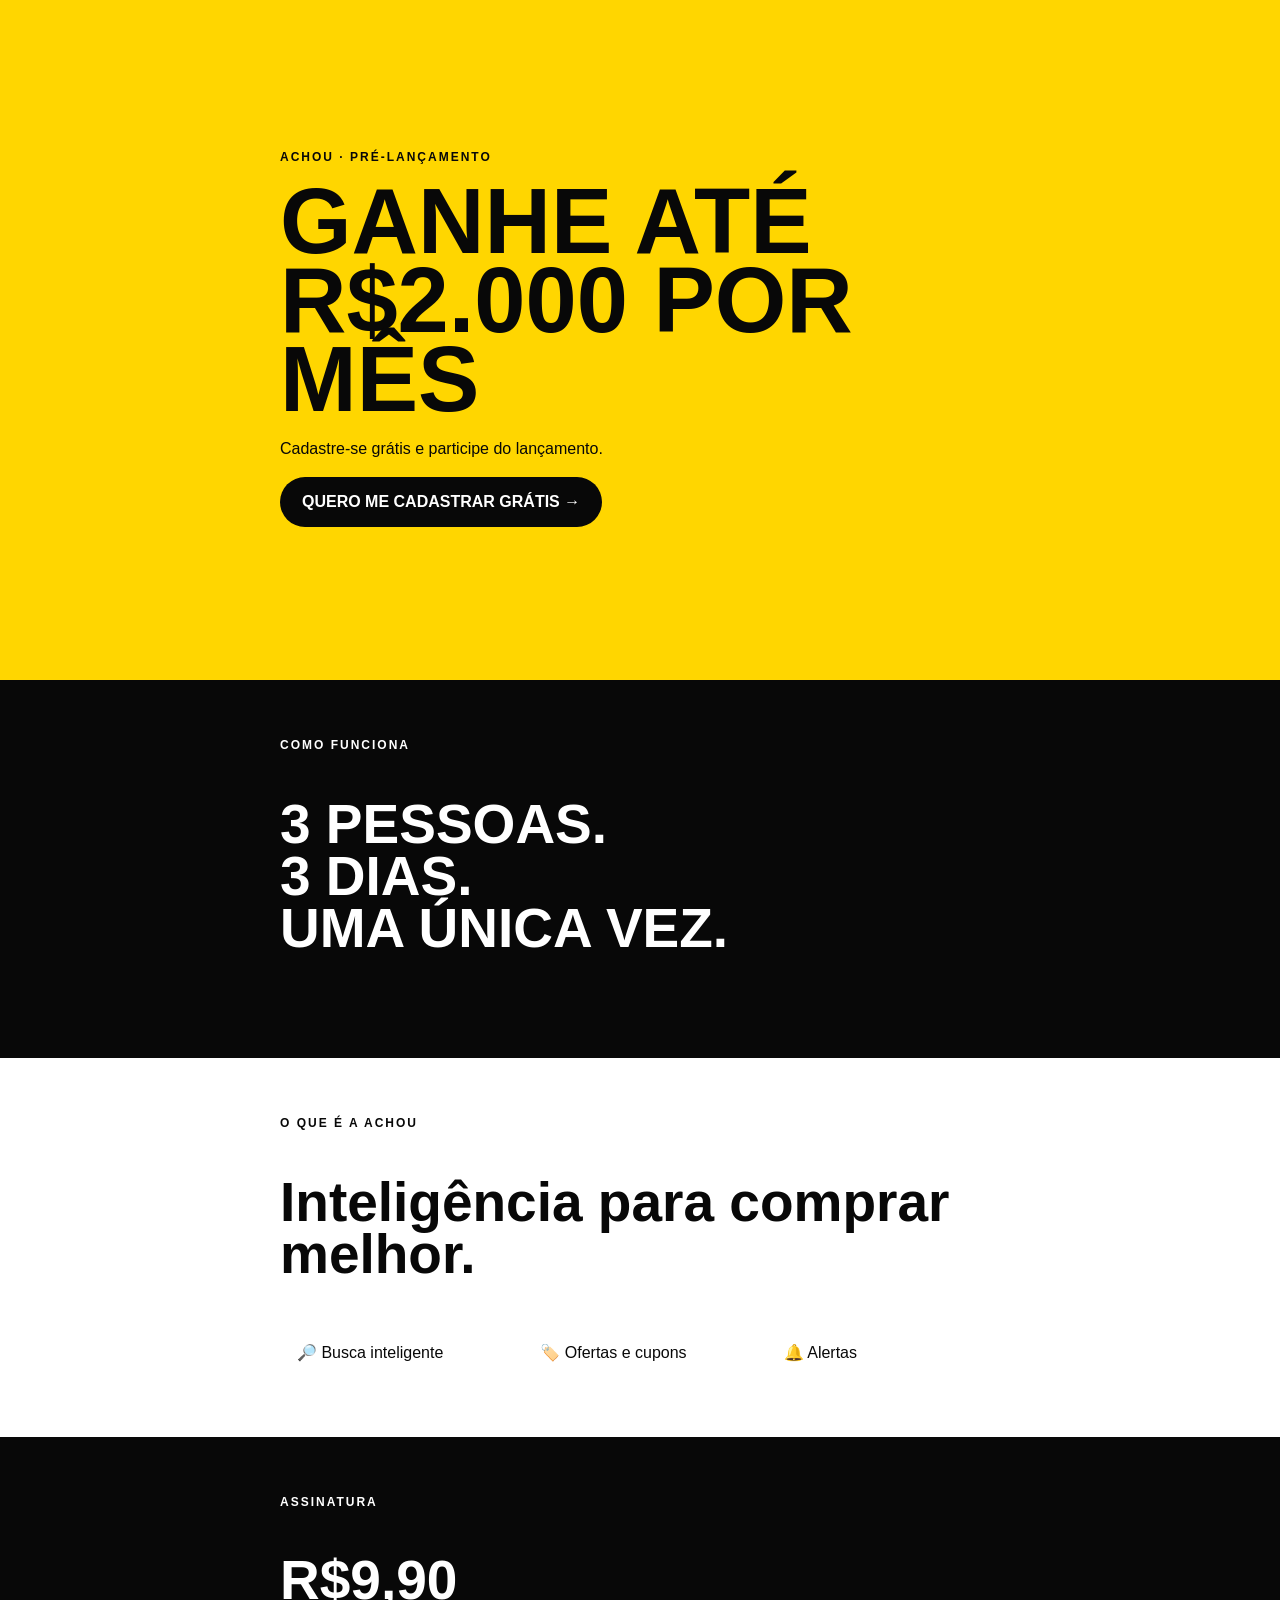
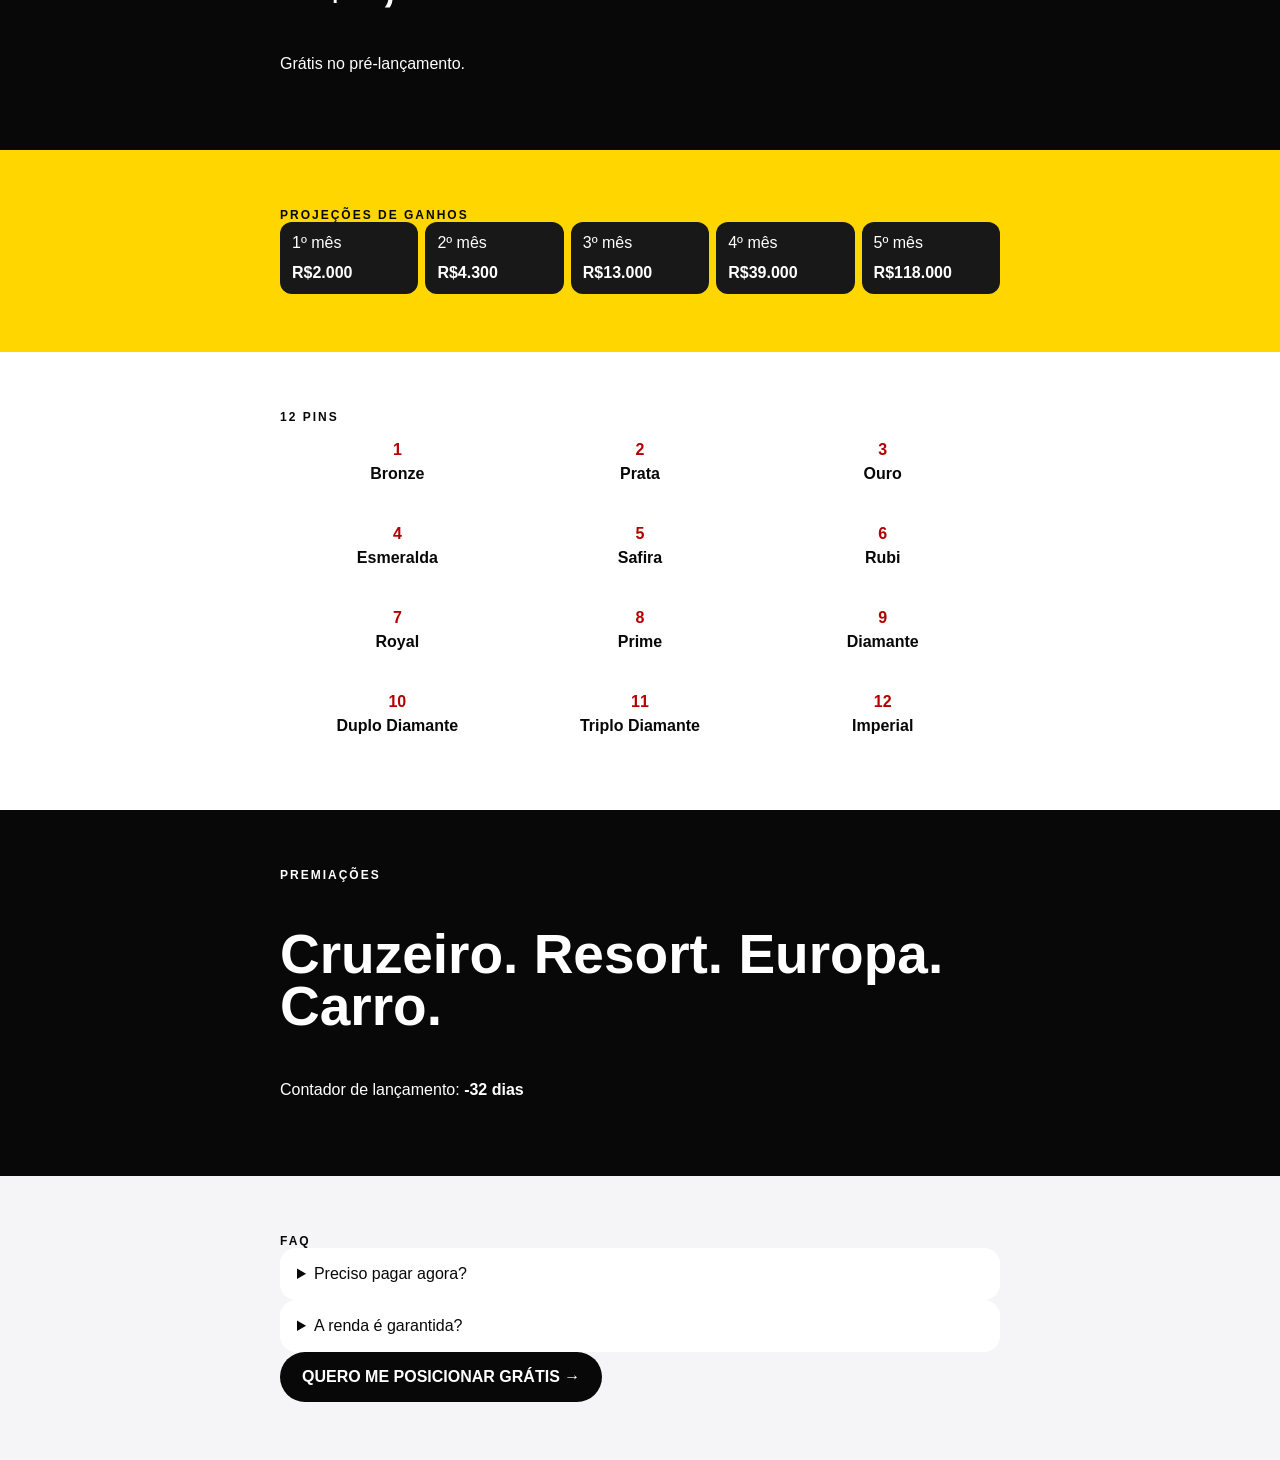
<file: index.html>
<!doctype html><meta name="viewport" content="width=device-width,initial-scale=1"><title>ACHOU — Pré-lançamento</title><style>*{box-sizing:border-box}body{margin:0;font:16px Arial;color:#080808}section{padding:58px 16px}.x{max-width:720px;margin:auto}h1{font-size:clamp(48px,12vw,92px);line-height:.86;margin:18px 0}h2{font-size:clamp(32px,8vw,55px);line-height:.95}.y{background:#ffd600}.b{background:#080808;color:white}.g{background:#f5f5f7}.t{font-size:12px;font-weight:bold;letter-spacing:2px}p{line-height:1.5}.btn{display:inline-block;padding:16px 22px;border-radius:30px;background:#080808;color:#fff;text-decoration:none;font-weight:bold}.b .btn{background:#ffd600;color:#080808}.hero{min-height:680px;padding-top:150px}.grid{display:grid;grid-template-columns:repeat(3,1fr);gap:10px}.card,.pin,details{padding:17px;border-radius:16px;background:#fff}.pins{display:grid;grid-template-columns:repeat(3,1fr);gap:8px}.pin{text-align:center;font-weight:bold}.pin b{display:block;color:#b30000;margin-bottom:6px}.money{display:grid;grid-template-columns:repeat(5,1fr);gap:7px}.money div{padding:12px;background:#181818;color:#fff;border-radius:12px}.money b{display:block;margin-top:12px}@media(max-width:600px){.grid,.money{grid-template-columns:1fr}.pins{grid-template-columns:repeat(2,1fr)}.hero{min-height:600px}}</style><main class="y hero"><div class="x"><div class="t">ACHOU · PRÉ-LANÇAMENTO</div><h1>GANHE ATÉ<br>R$2.000 POR MÊS</h1><p>Cadastre-se grátis e participe do lançamento.</p><a class="btn" href="https://achou-prime.lovable.app/conta?cadastro=1">QUERO ME CADASTRAR GRÁTIS →</a></div></main><section class="b"><div class="x"><div class="t">COMO FUNCIONA</div><h2>3 PESSOAS.<br>3 DIAS.<br>UMA ÚNICA VEZ.</h2></div></section><section><div class="x"><div class="t">O QUE É A ACHOU</div><h2>Inteligência para comprar melhor.</h2><div class="grid"><div class="card">🔎 Busca inteligente</div><div class="card">🏷️ Ofertas e cupons</div><div class="card">🔔 Alertas</div></div></div></section><section class="b"><div class="x"><div class="t">ASSINATURA</div><h2>R$9,90</h2><p>Grátis no pré-lançamento.</p></div></section><section class="y"><div class="x"><div class="t">PROJEÇÕES DE GANHOS</div><div class="money"><div>1º mês<b>R$2.000</b></div><div>2º mês<b>R$4.300</b></div><div>3º mês<b>R$13.000</b></div><div>4º mês<b>R$39.000</b></div><div>5º mês<b>R$118.000</b></div></div></div></section><section><div class="x"><div class="t">12 PINS</div><div class="pins"><div class="pin"><b>1</b>Bronze</div><div class="pin"><b>2</b>Prata</div><div class="pin"><b>3</b>Ouro</div><div class="pin"><b>4</b>Esmeralda</div><div class="pin"><b>5</b>Safira</div><div class="pin"><b>6</b>Rubi</div><div class="pin"><b>7</b>Royal</div><div class="pin"><b>8</b>Prime</div><div class="pin"><b>9</b>Diamante</div><div class="pin"><b>10</b>Duplo Diamante</div><div class="pin"><b>11</b>Triplo Diamante</div><div class="pin"><b>12</b>Imperial</div></div></div></section><section class="b"><div class="x"><div class="t">PREMIAÇÕES</div><h2>Cruzeiro. Resort. Europa. Carro.</h2><p>Contador de lançamento: <b id="c">carregando</b></p></div></section><section class="g"><div class="x"><div class="t">FAQ</div><details><summary>Preciso pagar agora?</summary><p>Não.</p></details><details><summary>A renda é garantida?</summary><p>Não.</p></details><a class="btn" href="https://achou-prime.lovable.app/conta?cadastro=1">QUERO ME POSICIONAR GRÁTIS →</a></div></section><script>c.textContent=Math.ceil((new Date('2026-11-03')-Date.now())/864e5)+' dias'</script>
</file>
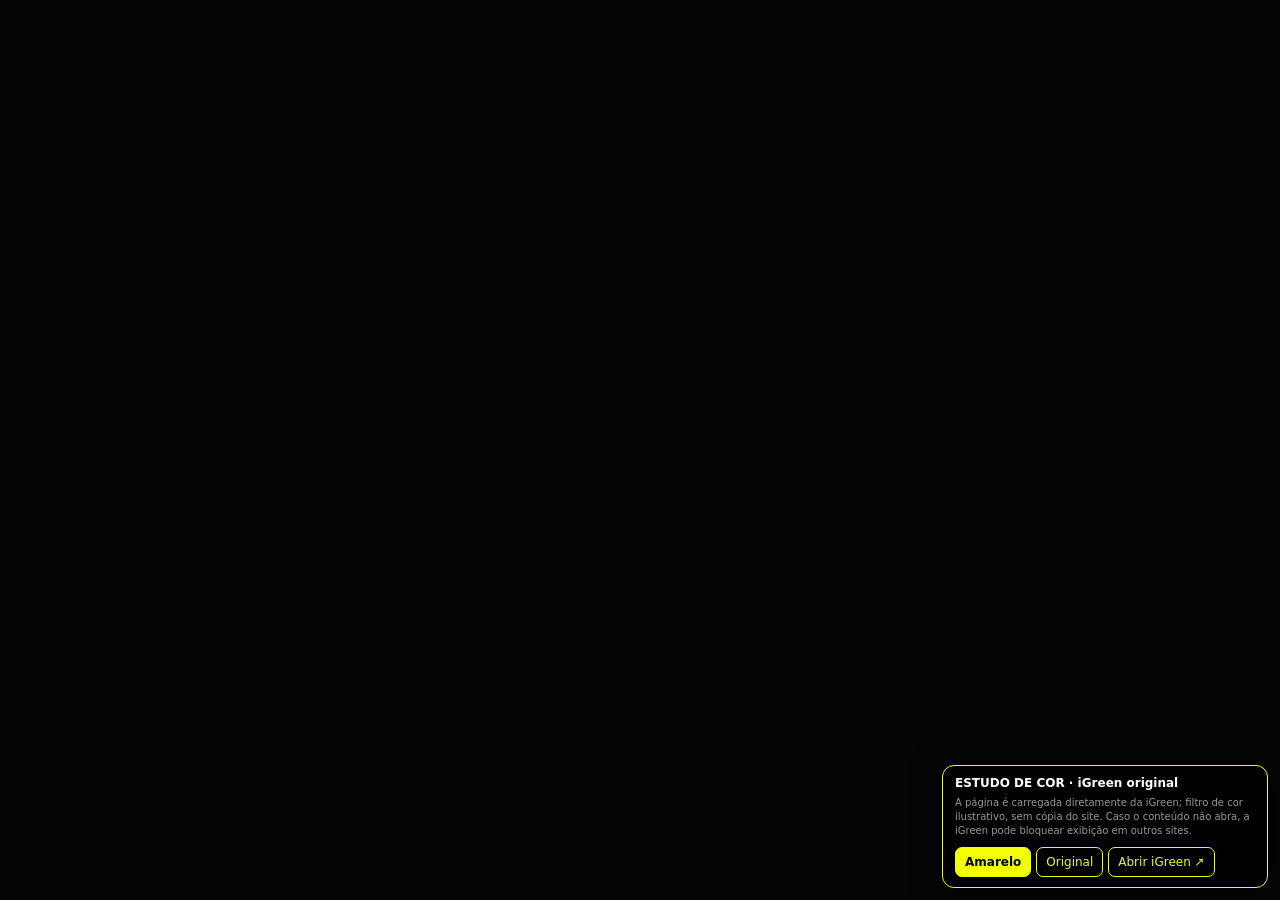
<file: previews/igreen-yellow/index.html>
<!doctype html>
<html lang="pt-BR">
<head>
<meta charset="utf-8"><meta name="viewport" content="width=device-width,initial-scale=1,viewport-fit=cover">
<meta name="theme-color" content="#050505"><title>iGreen APN · Estudo de cor amarelo</title>
<style>
html,body{margin:0;width:100%;height:100%;overflow:hidden;background:#050505;font-family:system-ui,-apple-system,sans-serif}
#source{width:100%;height:100%;display:block;border:0;filter:hue-rotate(-41deg);transform:translateZ(0)}
#source.original{filter:none}
.tools{position:fixed;right:12px;bottom:12px;z-index:10;background:rgba(0,0,0,.93);color:white;border:1px solid #F1FF00;border-radius:12px;padding:10px 12px;max-width:300px;font-size:12px;box-shadow:0 2px 30px #0009}
.tools strong{font-size:12px}.tools small{display:block;color:#999;font-size:10px;margin:6px 0 0;line-height:1.4}.buttons{display:flex;gap:5px;margin-top:9px;flex-wrap:wrap}
button,a.button{font:inherit;border:1px solid #F1FF00;color:#F1FF00;background:transparent;padding:7px 9px;border-radius:7px;cursor:pointer;text-decoration:none}
button.active{background:#F1FF00;color:black;font-weight:700}
#help{display:none}
@media(max-width:580px){.tools{right:7px;bottom:7px;left:7px;max-width:none;padding:8px;display:flex;justify-content:space-between;align-items:center;gap:10px}.tools strong{font-size:10px}.tools small{display:none}.buttons{margin:0;flex-wrap:nowrap}button,a.button{font-size:10px;white-space:nowrap;padding:7px}}
</style>
</head>
<body>
<iframe id="source" title="Apresentação oficial iGreen em estudo de filtro amarelo" src="https://apn.igreenenergy.com.br/" allow="fullscreen" referrerpolicy="strict-origin-when-cross-origin"></iframe>
<div class="tools">
<div><strong>ESTUDO DE COR · iGreen original</strong><small>A página é carregada diretamente da iGreen; filtro de cor ilustrativo, sem cópia do site. Caso o conteúdo não abra, a iGreen pode bloquear exibição em outros sites.</small></div>
<div class="buttons">
<button class="active" id="yellow" aria-pressed="true">Amarelo</button>
<button id="original" aria-pressed="false">Original</button>
<a class="button" href="https://apn.igreenenergy.com.br/" target="_blank" rel="noopener noreferrer">Abrir iGreen ↗</a>
</div></div>
<script>
const f=document.getElementById('source'),y=document.getElementById('yellow'),o=document.getElementById('original');
function set(original){f.classList.toggle('original',original);o.classList.toggle('active',original);y.classList.toggle('active',!original);o.setAttribute('aria-pressed',String(original));y.setAttribute('aria-pressed',String(!original))}
y.addEventListener('click',()=>set(false));o.addEventListener('click',()=>set(true));
</script></body></html>
</file>
